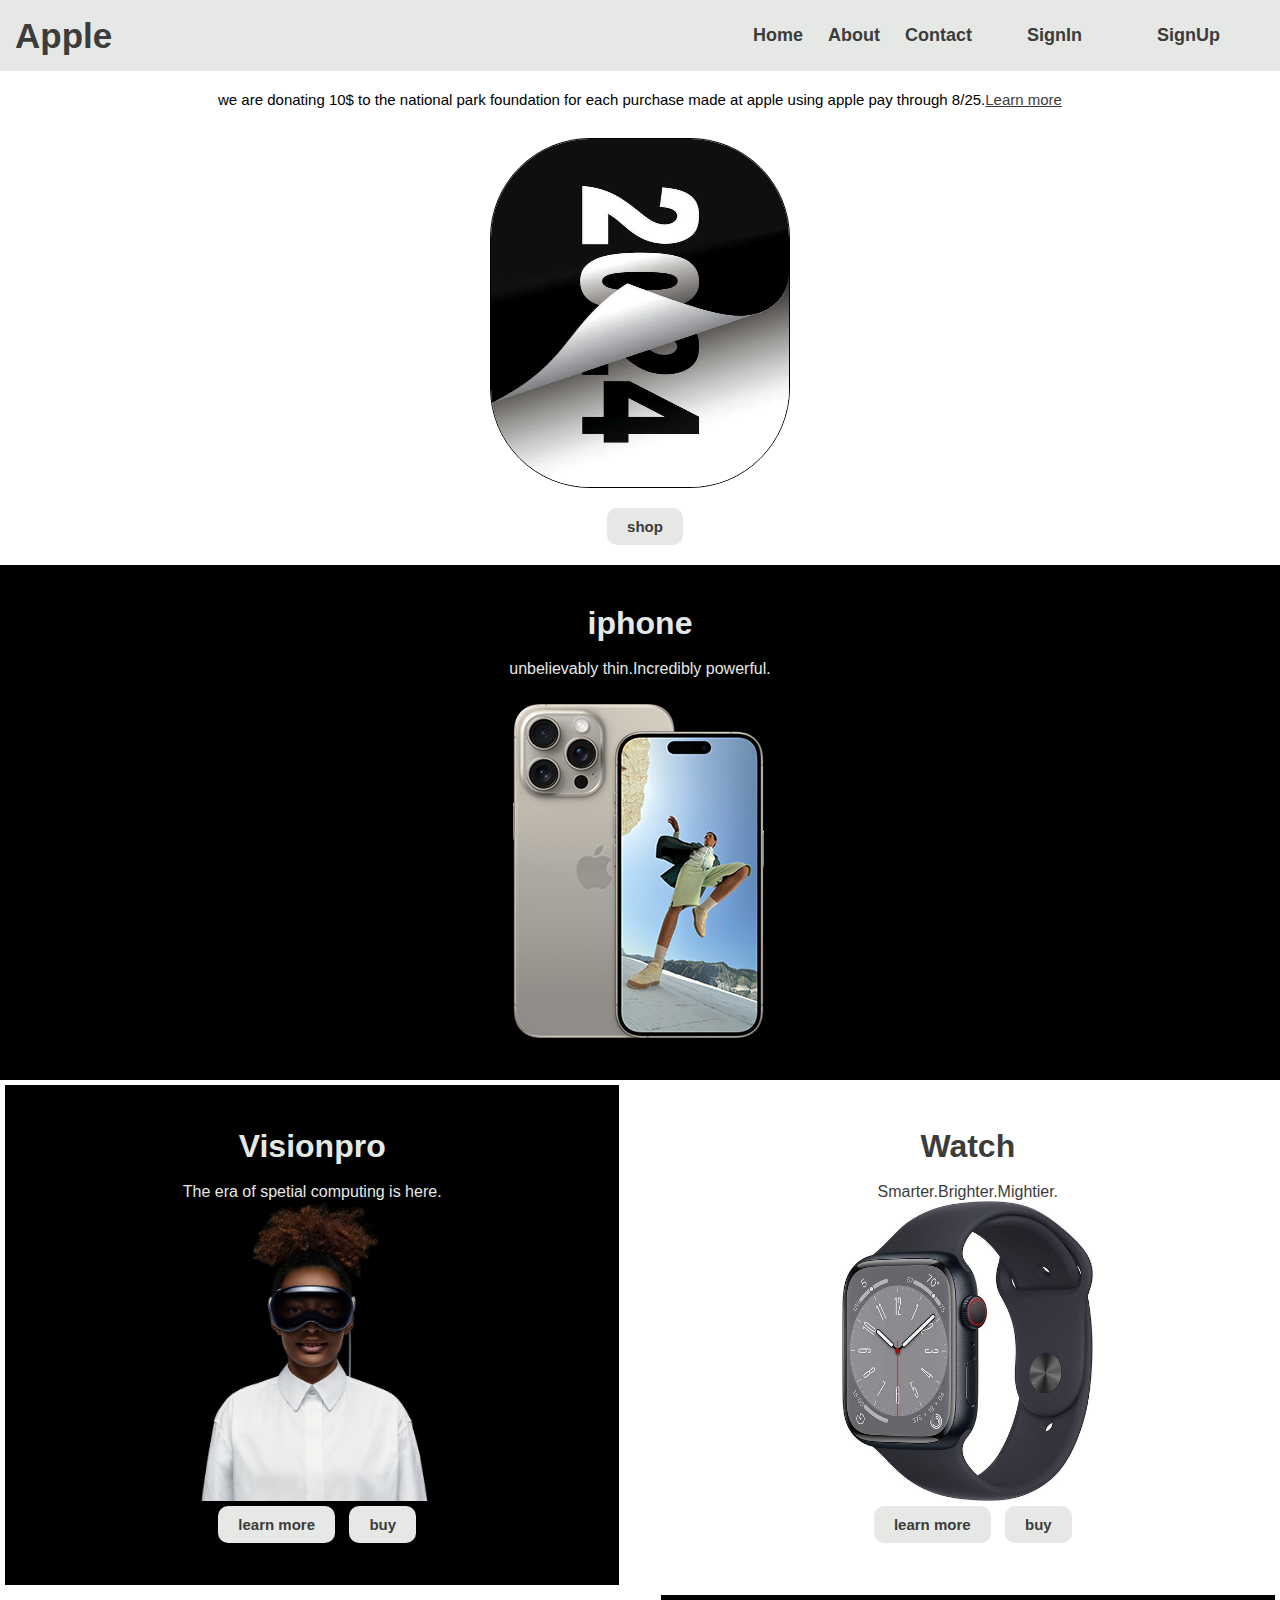
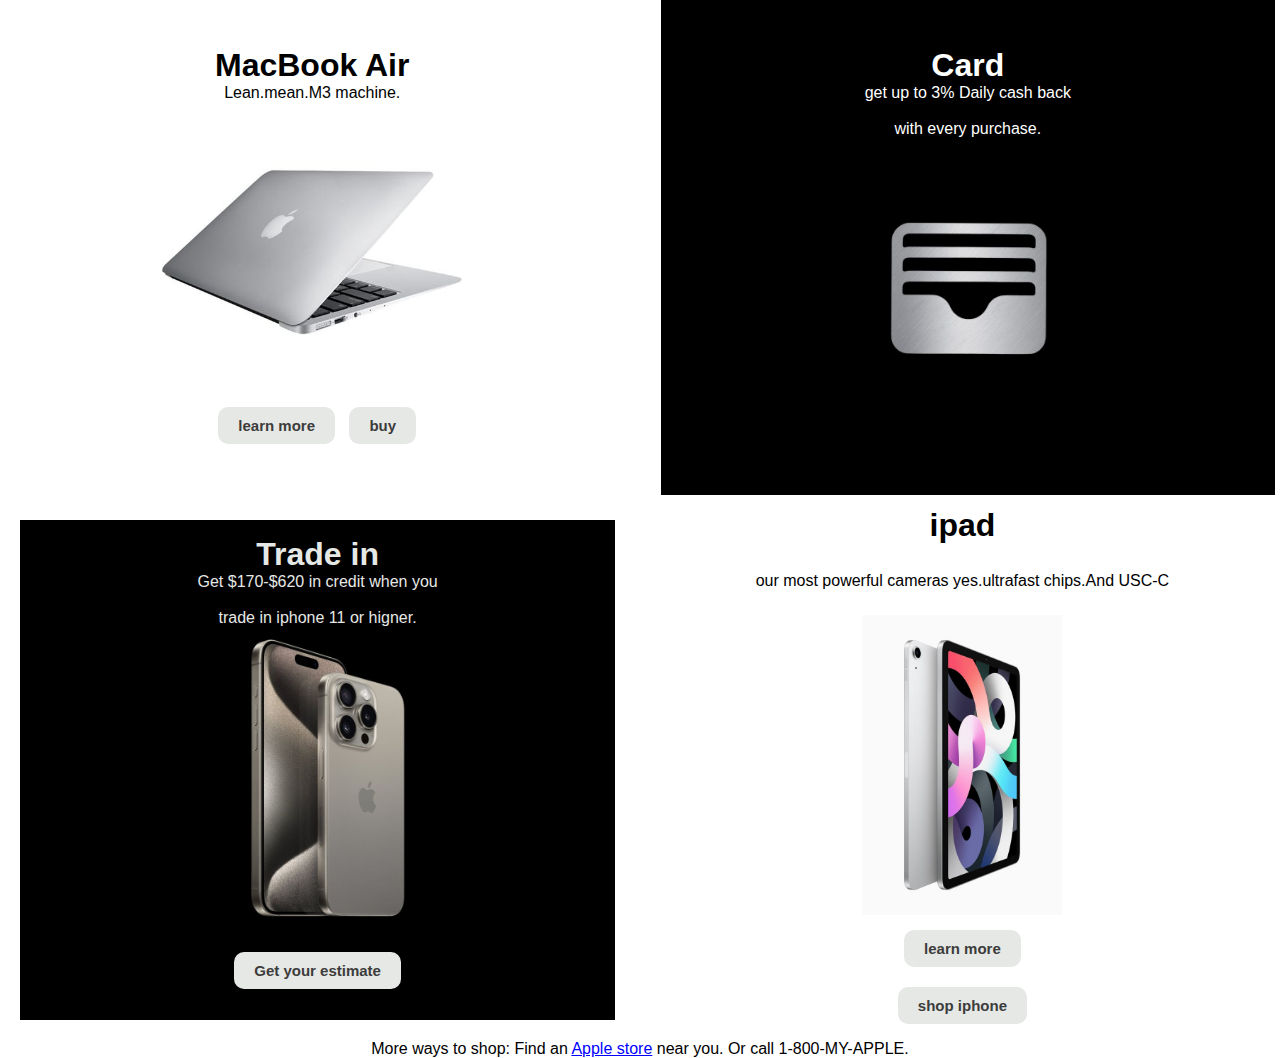
<file: index.html>
<!DOCTYPE html>
<html>
<head>
    <meta charset="utf-8">
    <meta name="viewport" content="width=device-width, initial-scale=1">
    <title>Apple.com</title>
    <link rel="stylesheet" type="text/css" href="index.css">
</head>
<body>
    <nav class="navbar">
        <div class="navdiv">
            <div class="logo"><a href="#">Apple</a></div>
            <ul>
                <li><a href="#">Home</a></li>
                <li><a href="#">About</a></li>
                <li><a href="#">Contact</a></li>
                <li><button><a href="#">SignIn</a></button></li>
                <li><button><a href="#">SignUp</a></button></li>
            </ul>
        </div>
    </nav>
    <div class="poo">
        <p>we are donating 10$ to the national park foundation for each purchase made at apple using apple pay through 8/25.<a href="apple.com">Learn more</a></p>
    </div>
    <div class="image-container">
        <img class="first" src="myau.jpg" alt="Apple">

    </div>
    <div class="sec">
    <button>
    shop</button>
    </div>
    <div class="fourth">
        <h1>iphone</h1><br>
        <p>unbelievably thin.Incredibly powerful.</p>
        <img src="iphone_15_pro__bpnjhcrxofqu_small_2x.png">
    </div>
<div class="main">
<div class="right">
    <h1>Visionpro</h1><br>
    <p>The era of spetial computing is here.</p>
    <img src="apple.jpg">
    <div class="button-container">
    <button>learn more</button>
    <button>buy</button><br>
    </div>
    
</div>
    <div class="left">
        <h1>Watch</h1><br>
        <p>Smarter.Brighter.Mightier.</p>
        <img src="watch2.jpg">
        <div class="button-second">
            <button>learn more</button>
             <button>buy</button>
        </div>

    </div>
</div>
<div class="semi">
    <div class="bottom-right">
        <h1>MacBook Air</h1>
        <p>Lean.mean.M3 machine.</p>
        <img src="mackbook.jpg">
        <div class="button-abcd">
            <button>learn more</button>
             <button>buy</button>
        </div>
    
    </div>
    <div class="bottom-left">
        <h1>Card</h1>
        <p>get up to 3% Daily cash back</p><br>
        <p>with every purchase.</p>
        <img src="card.jpg">
    </div>
    </div>
</div>
<div class="sugan">
    <div class="last-left">
        <h1>Trade in</h1>
        <p>Get $170-$620 in credit when you </p><br>
        <p>trade in iphone 11 or higner.</p>
        <img src="pp.jpg">
        <button>Get your estimate</button>
        
    </div>
    <div class="third">
        <h1>ipad</h1><br>
        <p>our most powerful cameras yes.ultrafast chips.And USC-C</p>
        <img src="pinterest.2.jpg">
        <button>learn more</button>
        <button>shop iphone</button>
    </div>
</div>
<div class="end">
    <p>More ways to shop: Find an   <a href="https://www.apple.com/retail/">Apple store</a> near you. Or call 1-800-MY-APPLE.</p>
</div>
</body>
</html>
</file>
<file: index.css>
* {
  margin: 0;
  padding: 0;
  box-sizing: border-box;
  text-decoration: none;
}

body {
  font-family: Arial, sans-serif;
  overflow-x: hidden; /* Prevent horizontal scroll */
}

.navbar {
  background-color: #E6E8E6;
  padding: 15px;
  position: sticky;
  top: 0;
  width: 100%;
  z-index: 1000; /* Ensure navbar stays on top */
}

.navdiv {
  display: flex;
  align-items: center;
  justify-content: space-between;
}

.logo a {
  font-size: 35px;
  font-weight: 600;
  color: #3C3C3B;
}

ul {
  display: flex;
  align-items: center;
}

li {
  list-style: none;
  display: inline-block;
}

li a {
  color: #3C3C3B;
  font-size: 18px;
  font-weight: bold;
  margin-right: 25px;
}

button {
  background-color: #E6E8E6;
  color: #3C3C3B;
  border-radius: 10px;
  padding: 10px 20px;
  border: none;
  font-weight: bold;
  font-size: 15px;
  margin-left: 10px;
  cursor: pointer;
}

button:hover {
  background-color: pink;
}

.poo {
  padding: 10px;
  font-size: 15px;
  background-color: white;
  text-align: center;
  margin: 10px;
}

.poo a {
  color: #3C3C3B;
  text-decoration: underline;
}

.image-container {
  display: flex;
  justify-content: center;
  margin: 20px 0; /* Margin to provide spacing around the image */
}

.first {
  border: 1px solid black;
  height: 350px;
  width: 300px;
  border-radius: 100px;
}

.sec {
  display: flex;
  justify-content: center;
  margin: 20px 0; /* Margin to space out the button from other elements */
}

.sec button {
  color: #3C3C3B;
  padding: 10px 20px;
}

.third {
  background-color: black;
  color: #E6E8E6;
  text-align: center;
  padding: 40px 20px;
}

.third h1 {
  margin-bottom: 10px;
}

.third p {
  margin-bottom: 20px;
}

.third button {
  color: #3C3C3B;
  margin: 10px;
}

.fourth {
  background-color: black;
  color: #E6E8E6;
  text-align: center;
  padding: 40px 20px;
}

.fourth img {
  max-width: 100%;
  height: auto;
  display: block;
  margin: 20px auto 0;
}
.main{
  display:flex;
  justify-content:space-between;
}
.right {
  background-color: black;
  color: #E6E8E6;
  margin: 5px;
  height: 500px;
  width: 48%;
  text-align: center;
  display:flex;
  flex-direction: column;
  align-items: center;
  justify-content: center; 
}

.right img {
  max-width: 100%; 
  height: 300px; 
  margin-bottom:5px;
}
.left {
  background-color: white;
  color: #3C3C3B;
  margin: 5px;
  height: 500px;
  width: 48%;
  text-align: center;
  display:flex;
  flex-direction: column;
  align-items: center;
  justify-content: center; 
}

.left img {
  max-width: 100%; 
  height: 300px; 
  margin-bottom:5px;
}
.semi{
  display:flex;
  justify-content:space-between;
}
.bottom-right {
  background-color:white;
  color:black;
  margin: 5px;
  height: 500px;
  width: 48%;
  text-align: center;
  display:flex;
  flex-direction: column;
  align-items: center;
  justify-content: center; 
}

.bottom-right img {
  max-width: 100%; 
  height: 300px; 
  margin-bottom:5px;
}
.bottom-left {
  background-color:black;
  color:white;
  margin: 5px;
  height: 500px;
  width: 48%;
  text-align: center;
  display:flex;
  flex-direction: column;
  align-items: center;
  justify-content: center; 
}

.bottom-left img {
  max-width: 100%; 
  height: 300px; 
  margin-bottom:5px;
}
/* .sugan{
  display:flex;
  justify-content: space-between;
  
  color:#E6E8E6;
}
.last-left{
  text-align:center;
  margin:-100px;
  width:48%;
  height:500px;
color:black;
background-color: #E6E8E6;
}
.last-left button{
  margin:15px
}
.third{
  width:48%;
  height:500px;
  background-color:#E6E8E6 ;
  color:black
} */
.sugan {
  display: flex;
  justify-content: space-between;
  margin: 20px; 
}

.last-left, .third {
  width: 48%;
  height: 500px;
  display: flex;
  flex-direction: column;
  align-items: center;
  justify-content: center;
  box-sizing: border-box;
}

.last-left {
  background-color:black;
  color:#E6E8E6;
  text-align:top;
}

.last-left button {
  margin: 15px;
}

.third {
  background-color:white;
  color: black;
  text-align: center;
}
.end a{
  text-decoration: underline;
  color:blue;
}
.last-left img{
  max-width:100%;
  height:300px;
  margin:5px;
 
}
.third img{
  max-width:100%;
  height:300px;
  margin:5px;

}
.end{
  background-color:white;
  text-align: center;
}
</file>
